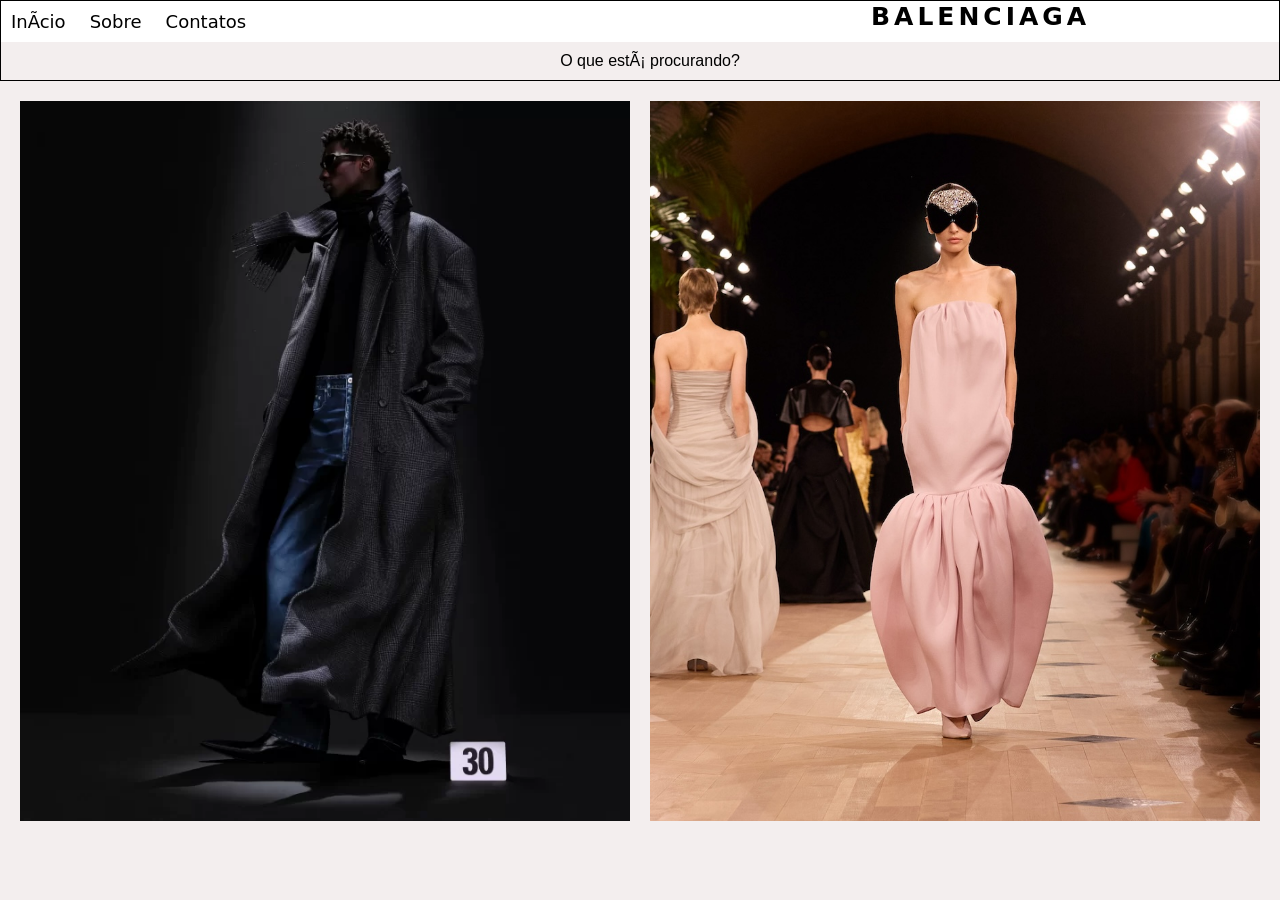
<file: index.html>
<html>
    <head>
        <title>Mini site</title>
        <meta charset="UTF-8 /">
        <link rel="stylesheet" href="style.css">
    </head>
    <body>
        <div id="container">
            <div class="header">
            <nav>
                <ul>
                    <li><a href="index.html">Início</a></li>
                    <li><a href="sobre.html">Sobre</a></li>
                    <li><a href="contatos.html">Contatos</a></li>
                    <div class="balen"><li><h1>BALENCIAGA</h1></li>
                        </div>
                        
                </ul>
            </nav>
            </div>

            <div class="content">
                <a href="pesquisa.html"><p>O que está procurando?</p></a>
            </div>

        </div>
        <div class="imagem">
        <img src="balenciaga1.webp"/>
        <img src="balenciaga.jpg"/>
        </div>
    </body>
</html>
</file>
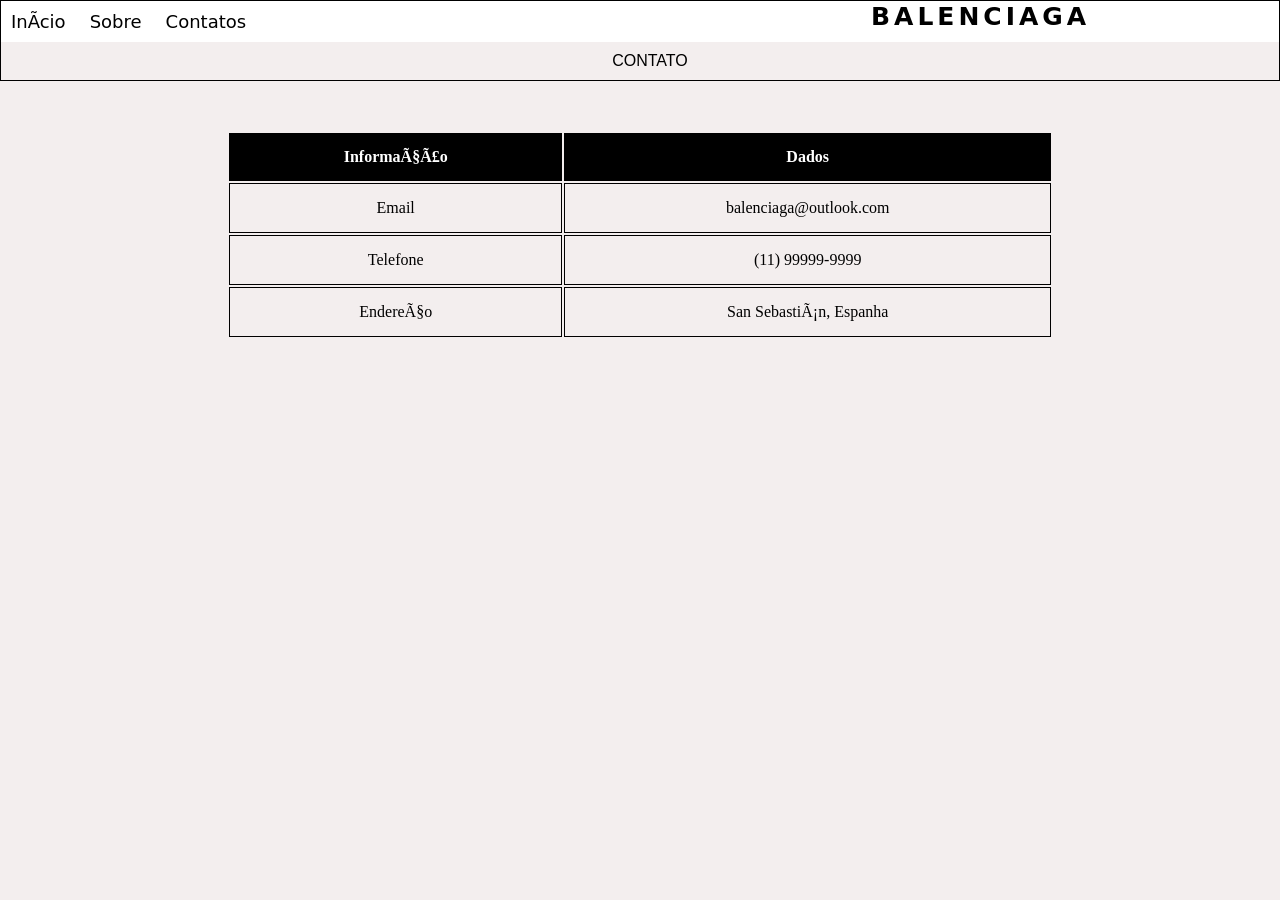
<file: contatos.html>
<html>
    <head>
        <title>Mini site</title>
        <meta charset="UTF-8 /">
        <link rel="stylesheet" href="style.css">
    </head>
    <body>
        <div id="container">
            <div class="header">
            <nav>
                <ul>
                    <li><a href="index.html">Início</a></li>
                    <li><a href="sobre.html">Sobre</a></li>
                    <li><a href="contatos.html">Contatos</a></li>
                    <div class="balen"><li><h1>BALENCIAGA</h1></li>
                        </div>
                        
                </ul>
            </nav>
            </div>

            <div class="content">
                <a href="pesquisa.html"><p>CONTATO</p></a>
            </div>

        </div>
        <div class="contato">
        
        </div>
        <main class="pagina-info">

    

     <table class="tabela-info">

        <tr>
            <th>Informação</th>
            <th>Dados</th>
        </tr>

        <tr>
            <td>Email</td>
            <td>balenciaga@outlook.com</td>
        </tr>

        <tr>
            <td>Telefone</td>
            <td>(11) 99999-9999</td>
        </tr>

        <tr>
            <td>Endereço</td>
            <td>San Sebastián, Espanha</td>
        </tr>

     </table>

        </main>
    </body>
</html>
</file>
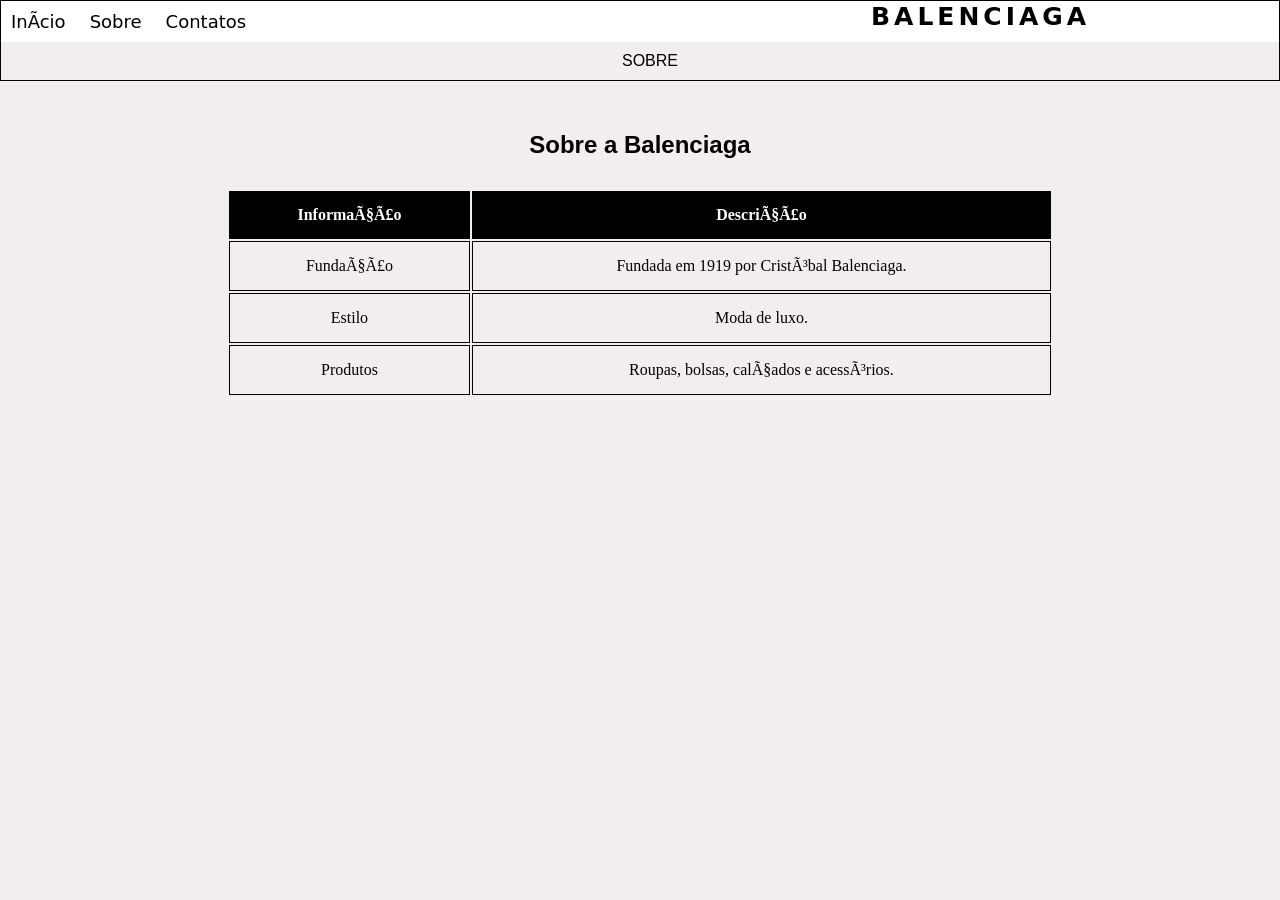
<file: sobre.html>
<html>
    <head>
        <title>Mini site</title>
        <meta charset="UTF-8 /">
        <link rel="stylesheet" href="style.css">
    </head>
    <body>
        <div id="container">
            <div class="header">
            <nav>
                <ul>
                    <li><a href="index.html">Início</a></li>
                    <li><a href="sobre.html">Sobre</a></li>
                    <li><a href="contatos.html">Contatos</a></li>
                    <div class="balen"><li><h1>BALENCIAGA</h1></li>
                        </div>
                        
                </ul>
            </nav>
            </div>

            <div class="content">
                <a href="pesquisa.html"><p>SOBRE</p></a>
            </div>

        </div>
        <div class="contato">
        
        </div>

        <main class="pagina-info">

    <h2>Sobre a Balenciaga</h2>

        <table class="tabela-info">
        <tr>
            <th>Informação</th>
            <th>Descrição</th>
        </tr>

        <tr>
            <td>Fundação</td>
            <td>Fundada em 1919 por Cristóbal Balenciaga.</td>
        </tr>

        <tr>
            <td>Estilo</td>
            <td>Moda de luxo.</td>
        </tr>

        <tr>
            <td>Produtos</td>
            <td>Roupas, bolsas, calçados e acessórios.</td>
        </tr>
        </table>

          </main>
    </body>
</html>
</file>
<file: style.css>
* {
    margin: 0;
    padding: 0;
}

body {
    background-color: rgb(243, 238, 238);
}

#container {
    border: 1px solid black;
    max-width: 9000px;
    margin: 0 auto;
}

nav ul{
    padding: 0;
    background-color: white;
}

nav ul li{
    display: inline-block;
}

nav ul li a{
    background-color: white;
    color: black;
    text-decoration: none;
    display: block;
    padding: 10px;
    font-size: 18px;
    font-family: system-ui, -apple-system, BlinkMacSystemFont, 'Segoe UI', Roboto, Oxygen, Ubuntu, Cantarell, 'Open Sans', 'Helvetica Neue', sans-serif
}

nav ul li a:hover{
    background-color: #cac9c9;
}

.header h1 {
    font-family: system-ui, -apple-system, BlinkMacSystemFont, 'Segoe UI', Roboto, Oxygen, Ubuntu, Cantarell, 'Open Sans', 'Helvetica Neue', sans-serif;
    letter-spacing: 4;
    margin-top: -40;
    margin-left: 870;
    font-size: 25px;
}

.content {
    font-size: 16px;
    padding: 10px;
    margin-left: 20px;
}

.content a{
    text-decoration: none;
    color: black
}

.imagem {
    display: flex;
    gap: 20px; /* espaço entre as fotos */
    padding: 20px; /* espaço nas bordas */
}

.imagem img {
    width: 50%;
    height: 80vh;
    object-fit: cover;
}

.content {
    font-family: 'Segoe UI', Tahoma, Geneva, Verdana, sans-serif;
    text-align: center;
}

main {
    margin: 50px;
}


h2 {
    text-align: center;
    margin-bottom: 30px;
    font-family: 'Segoe UI', Tahoma, Geneva, Verdana, sans-serif;
}


table {
    width: 70%;
    margin: auto;
    
}


th {
    background-color: black;
    color: white;
    padding: 15px;
}


td {
    border: 1px solid black;
    padding: 15px;
    text-align: center;
}


tr:hover {
    background-color: #eee;
}
</file>
